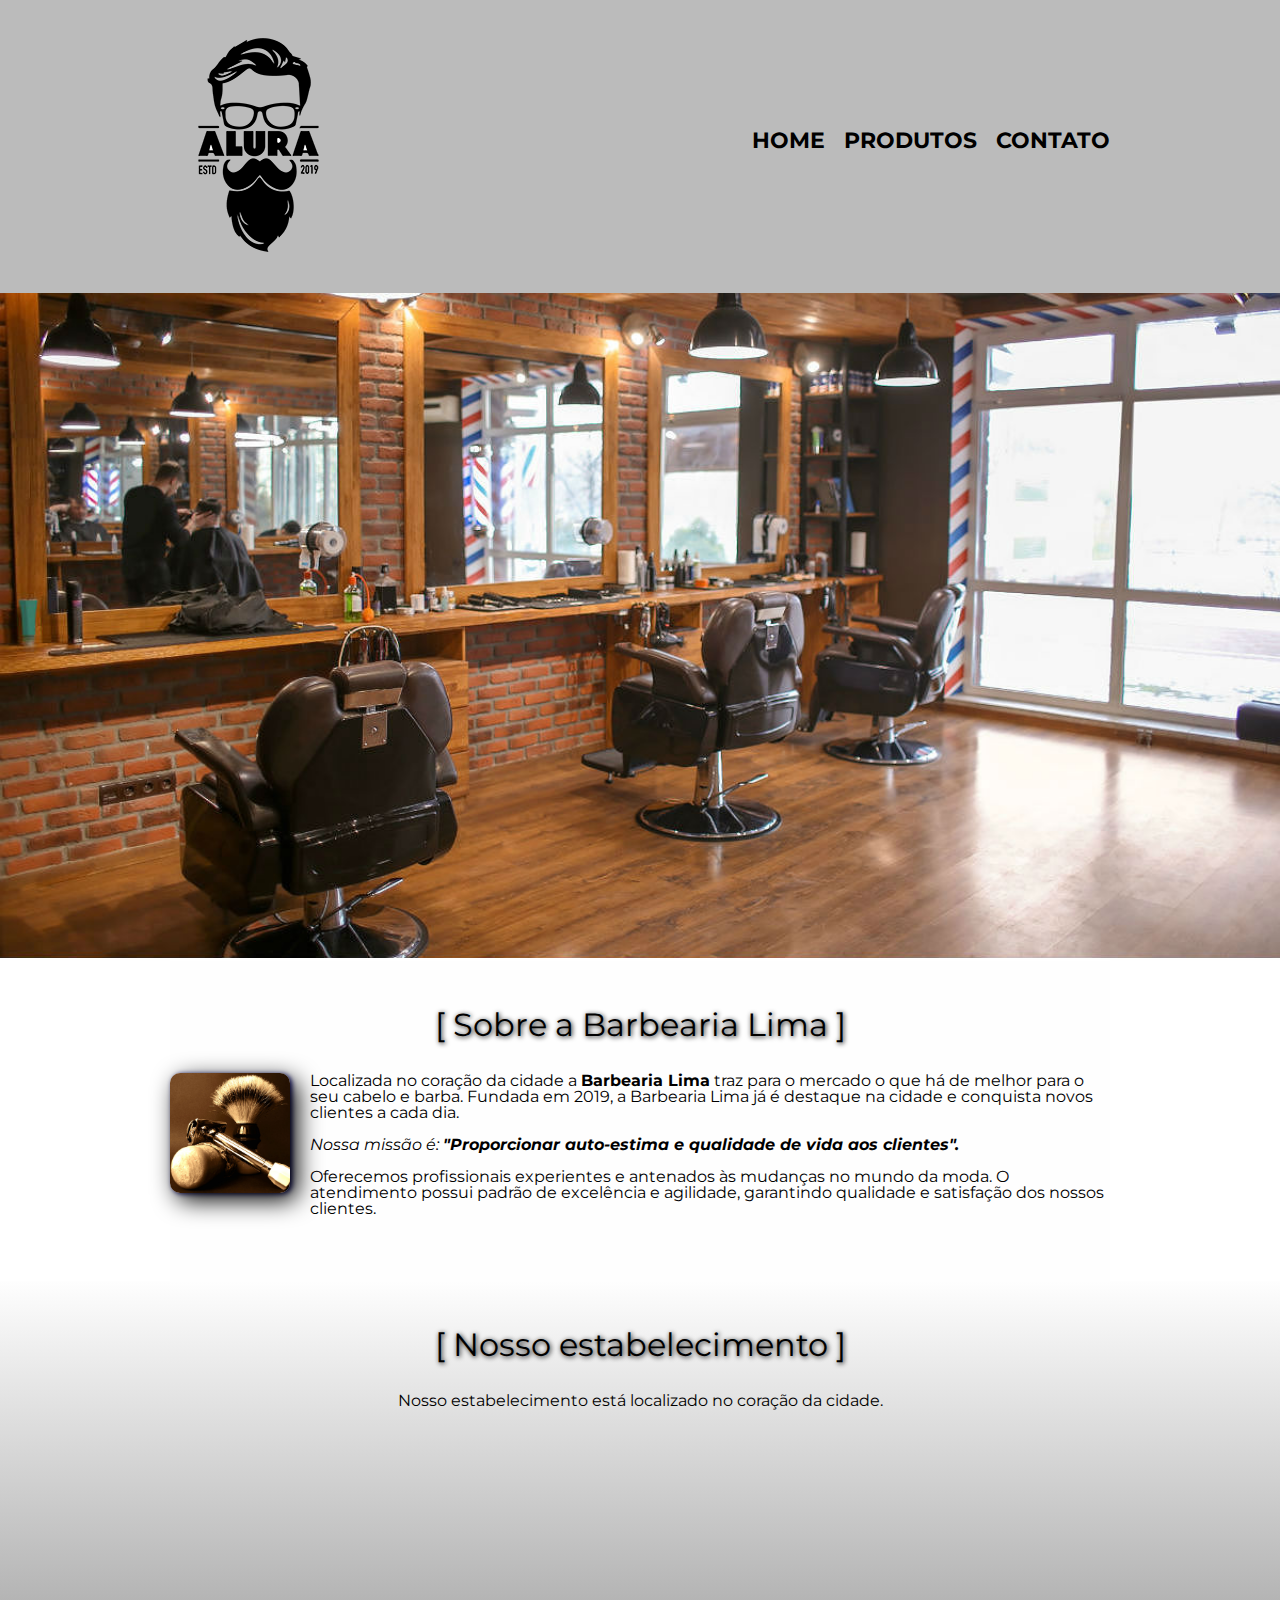
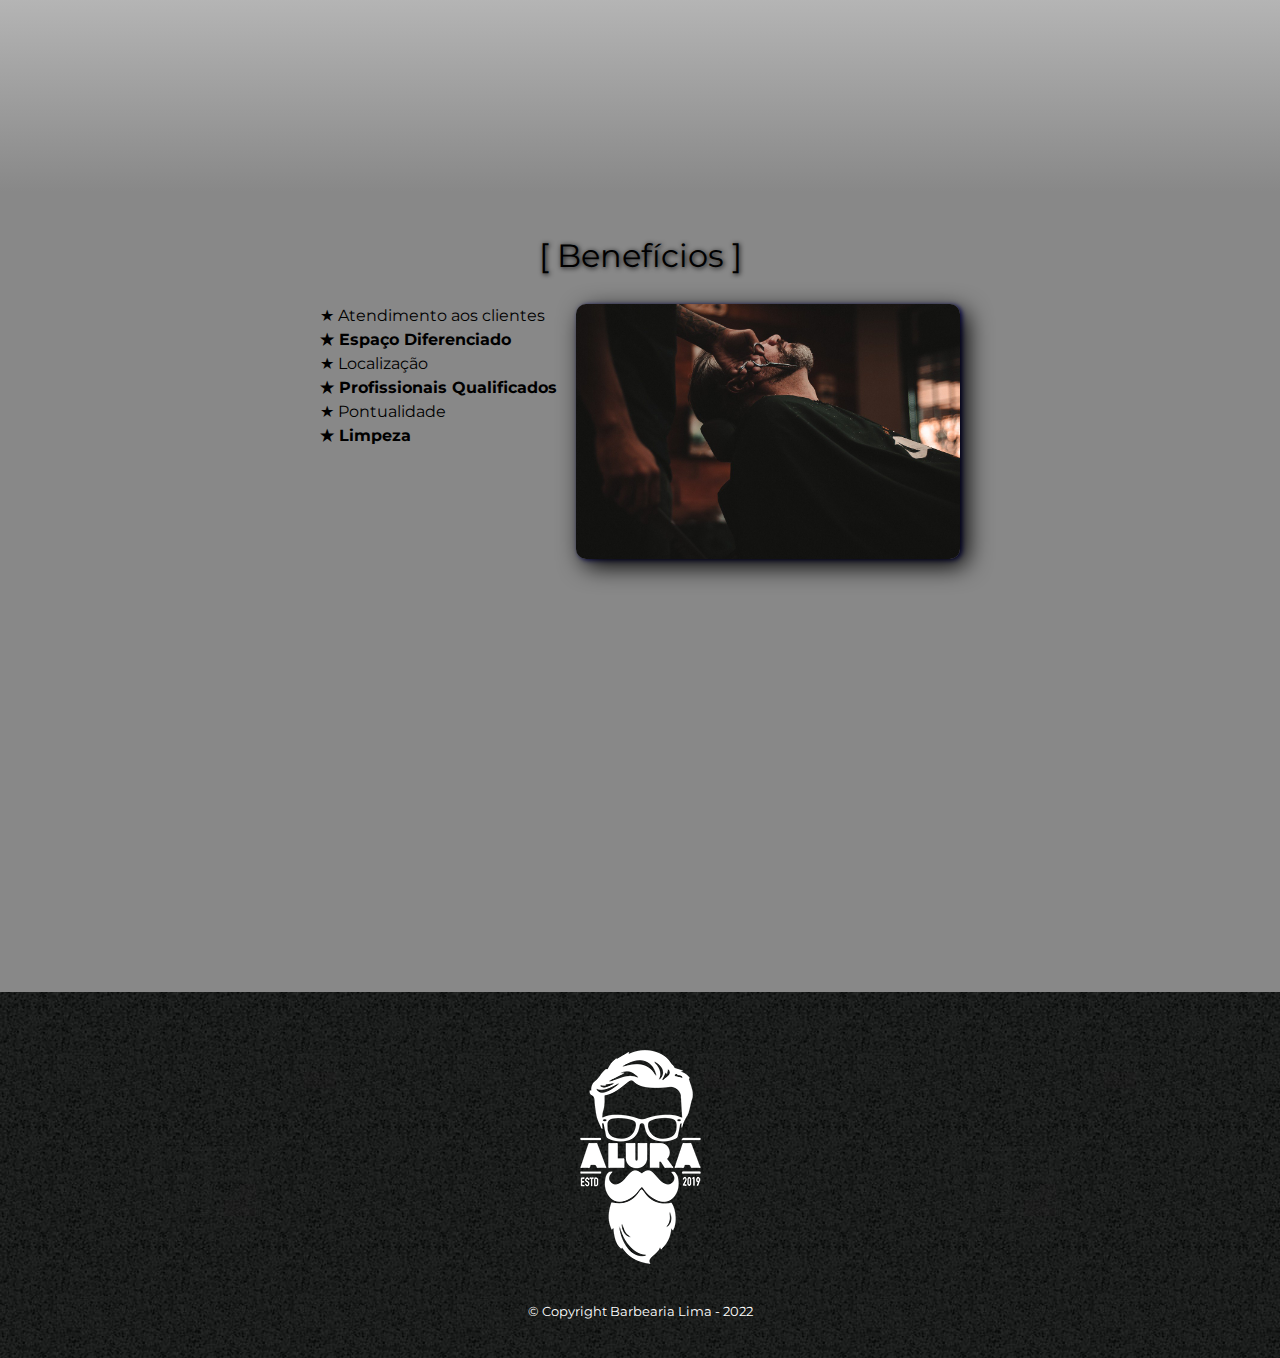
<file: index.html>
<!DOCTYPE html>
<html lang="pt-br">
    <head>
        <meta charset="UTF-8">
        <meta name="viewport" content="width=device-width">
        <title>Barbearia Lima</title>
        <link rel="stylesheet" href="reset.css">
        <link rel="stylesheet" href="style.css">
        <link href="https://fonts.googleapis.com/css2?family=Montserrat:wght@100;400&display=swap" rel="stylesheet">
    </head>

    <body>
        <header>
            <div class="caixa">
                <h1><img src="logo.png"></h1>
                <nav>
                    <ul>
                        <li><a href="index.html">Home</a></li>
                        <li><a href="produtos.html">Produtos</a></li>
                        <li><a href="contato.html">Contato</a></li>
                    </ul>
                </nav>
            </div>
        </header>

        <img class="banner" src="banner.jpg">

        <main>           
            <section class="principal">
                <h2 class="titulo-principal"> Sobre a Barbearia Lima </h2>
                
                <img class="utensilios" src="utensilios.jpg" alt="Utensilios de um barbeiro.">

                <p>Localizada no coração da cidade a <strong>Barbearia Lima</strong> traz para o mercado o que há de melhor para o seu cabelo e barba. Fundada em 2019, a Barbearia Lima já é destaque na cidade e conquista novos clientes a cada dia.</p>

                <p id="missao"><em>Nossa missão é: <strong> "Proporcionar auto-estima e qualidade de vida aos clientes".</strong></em></p>

                <p> Oferecemos profissionais experientes e antenados às mudanças no mundo da moda. O atendimento possui padrão de excelência e agilidade, garantindo qualidade e satisfação dos nossos clientes.</p>
            </section>
            
            <section class="mapa">
                <h3 class="titulo-principal">Nosso estabelecimento</h3>
                <p>Nosso estabelecimento está localizado no coração da cidade.</p>
                
                <div class="mapa-conteudo">
                    <iframe src="https://www.google.com/maps/embed?pb=!1m18!1m12!1m3!1d2512.3470642062757!2d-46.65319351046867!3d-23.56463435498573!2m3!1f0!2f0!3f0!3m2!1i1024!2i768!4f13.1!3m3!1m2!1s0x94ce59541c6c79c3%3A0x36b90a85f0f8cb33!2sGrupo%20Alura!5e0!3m2!1spt-BR!2sbr!4v1661901007488!5m2!1spt-BR!2sbr" width="100%" height="300" style="border:0;" allowfullscreen="" loading="lazy" referrerpolicy="no-referrer-when-downgrade"></iframe>
                </div>
            </section>

            <section class="beneficios">
                <h3 class="titulo-principal"> Benefícios </h3>
                <div class="conteudo-beneficios">
                    <ul class="lista-beneficios">
                        <li class="itens">Atendimento aos clientes</li>
                        <li class="itens">Espaço Diferenciado</li>
                        <li class="itens">Localização</li>
                        <li class="itens">Profissionais Qualificados</li>
                        <li class="itens">Pontualidade</li>
                        <li class="itens">Limpeza</li>
                    </ul><img src="beneficios.jpg" class="imagem-beneficios">
                </div>

                <div class="video" align="center">
                    <iframe width="90%" height="315" src="https://www.youtube.com/embed/wcVVXUV0YUY" title="YouTube video player" frameborder="0" allow="accelerometer; autoplay; clipboard-write; encrypted-media; gyroscope; picture-in-picture" allowfullscreen></iframe>
                </div>
            </section>
        </main>

        <footer>
            <img src="logo-branco.png">
            <p class="copyright"> &copy; Copyright Barbearia Lima - 2022 </p>
        </footer>
    </body>
</html>
</file>
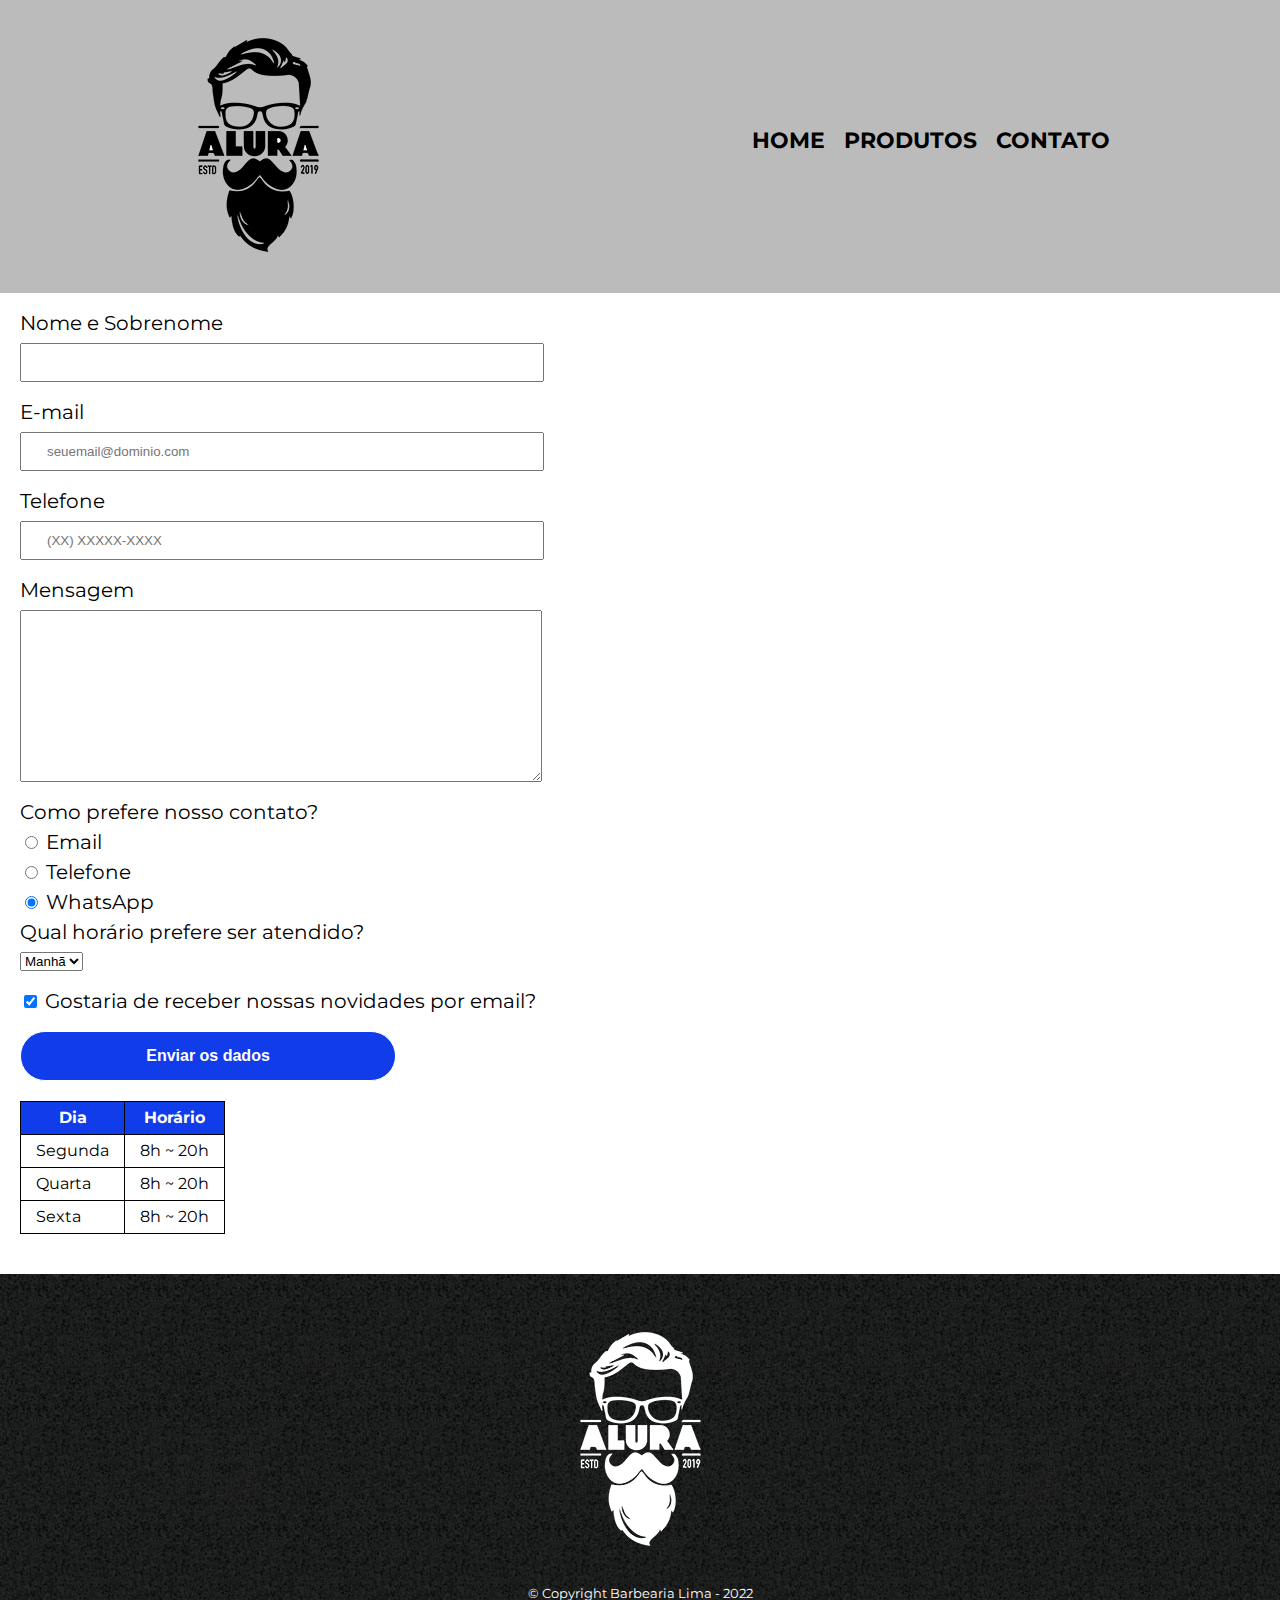
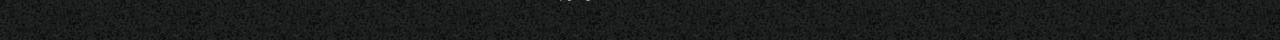
<file: contato.html>
<!DOCTYPE html>
<html lang="pt-br">
    <head>
        <meta charset="UTF-8">
        <title>Contato - Barbearia Lima</title>
        <link rel="stylesheet" href="reset.css">
        <link rel="stylesheet" href="style.css">
        <link href="https://fonts.googleapis.com/css2?family=Montserrat:wght@100;400&display=swap" rel="stylesheet">
    </head>

    <body>
        <header>
            <div class="caixa">
                <h1><img src="logo.png" alt="Logo da Barbearia Lima"></h1>
                <nav>
                    <ul>
                        <li><a href="index.html">Home</a></li>
                        <li><a href="produtos.html">Produtos</a></li>
                        <li><a href="contato.html">Contato</a></li>
                    </ul>
                </nav>
            </div>
        </header>

        <main>
            <form>
                <label for="nomesobrenome">Nome e Sobrenome</label>
                <input type="text" id="nomesobrenome" class="input-padrao" required>

                <label for="email">E-mail</label>
                <input type="email" id="email" class="input-padrao" required placeholder="seuemail@dominio.com">

                <label for="telefone">Telefone</label>
                <input type="tel" id="telefone" class="input-padrao" required placeholder="(XX) XXXXX-XXXX">

                <label for="mensagem">Mensagem</label>
                <textarea id="mensagem" cols="70" rows="10" class="input-padrao" required></textarea>
                
                <fieldset>
                    <legend>Como prefere nosso contato?</legend>
                    <label for="radio-email"><input id="radio-email" type="radio" value="email" name="contato">
                        Email</label>
                    
                    <label for="radio-telefone"><input id="radio-telefone" type="radio" value="telefone" name="contato">
                        Telefone</label>
                    
                    <label for="radio-whatsapp"><input type="radio" value="whatsapp" id="radio-whatsapp" name="contato" checked>
                        WhatsApp</label>
                    
                </fieldset>

                <fieldset>
                    <legend>Qual horário prefere ser atendido?</legend>
                    <select>
                        <option>Manhã</option>
                        <option>Tarde</option>
                        <option>Noite</option>
                    </select>
                </fieldset>

                <label class="checkbox"><input type="checkbox" checked> Gostaria de receber nossas novidades por email?</label>

                <input type="submit" value="Enviar os dados" class="enviar">
            </form>

            <table>
                <thead>
                    <tr>
                        <th>Dia</th>
                        <th>Horário</th>
                    </tr>
                </thead>
                <tbody>
                    <tr>
                        <td>Segunda</td>
                        <td>8h ~ 20h</td>
                    </tr>
                    <tr>
                        <td>Quarta</td>
                        <td>8h ~ 20h</td>
                    </tr>
                    <tr>
                        <td>Sexta</td>
                        <td>8h ~ 20h</td>
                    </tr>
                </tbody>
            </table>
        </main>

        <footer>
            <img src="logo-branco.png" alt="Logo da Barbearia Lima">
            <p class="copyright"> &copy; Copyright Barbearia Lima - 2022 </p>
        </footer>
    </body>
</html>
</file>
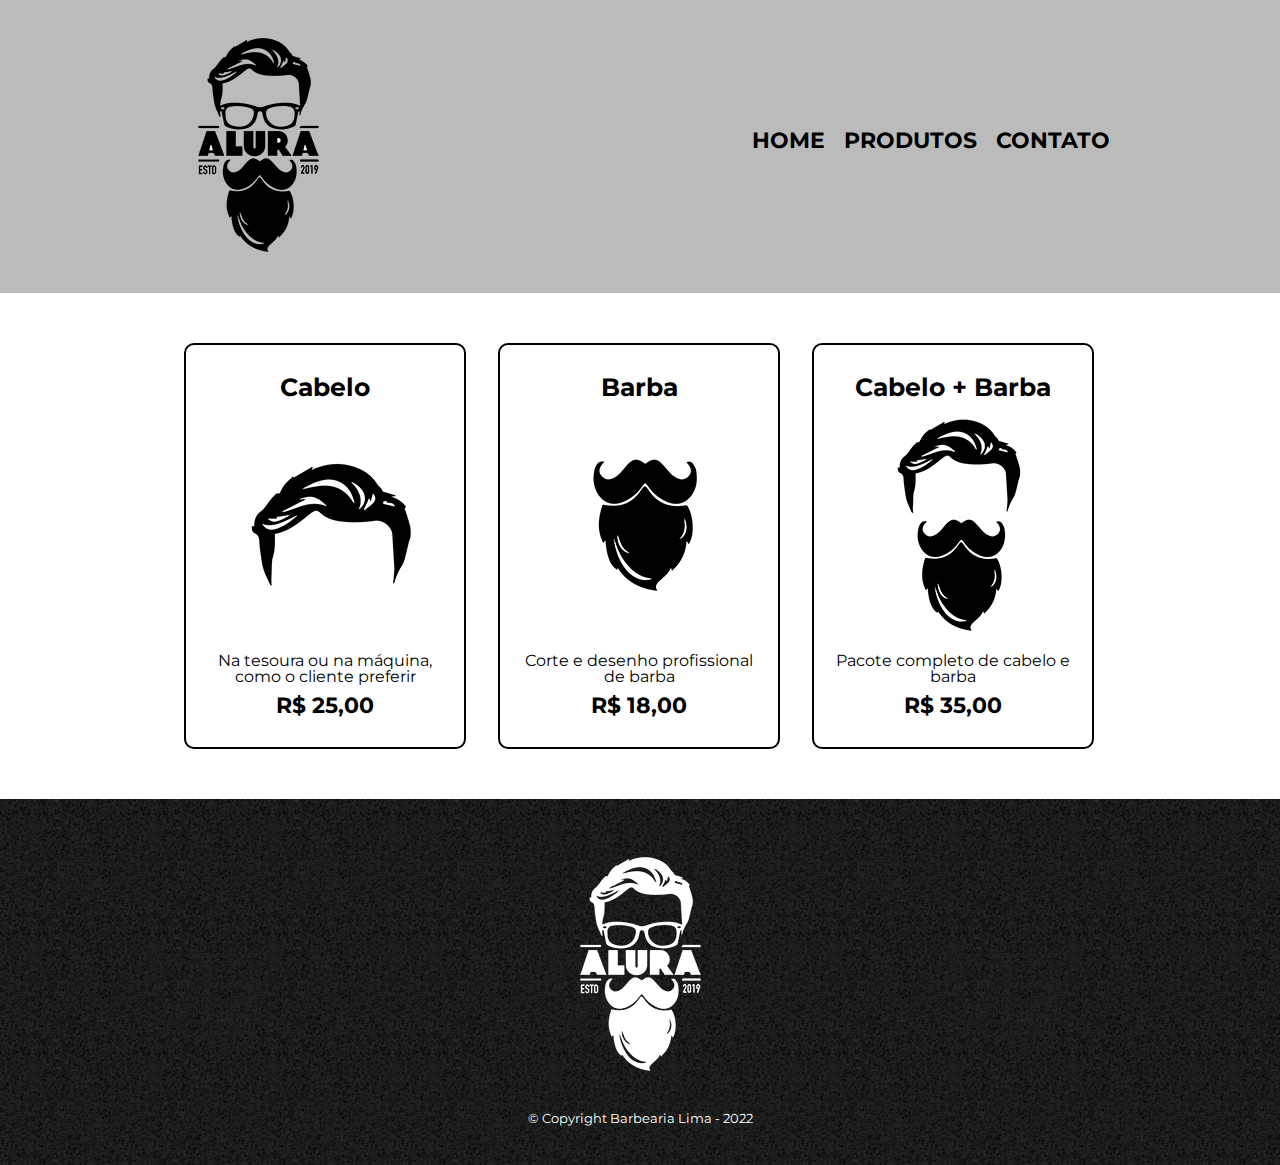
<file: produtos.html>
<!DOCTYPE html>
<html>
    <head>
        <meta charset="UTF-8">
        <title>Produtos - Barbearia Lima</title>
        <link rel="stylesheet" href="reset.css">
        <link rel="stylesheet" href="style.css">
        <link href="https://fonts.googleapis.com/css2?family=Montserrat:wght@100;400&display=swap" rel="stylesheet">
    </head>

    <body>
        <header>
            <div class="caixa">
                <h1><img src="logo.png"></h1>
                <nav>
                    <ul>
                        <li><a href="index.html">Home</a></li>
                        <li><a href="produtos.html">Produtos</a></li>
                        <li><a href="contato.html">Contato</a></li>
                    </ul>
                </nav>
            </div>
        </header>

        <main>
            <ul class="produtos">
                <li>
                    <h2>Cabelo</h2>
                    <img src="cabelo.jpg">
                    <p class="produto-descricao">Na tesoura ou na máquina, como o cliente preferir</p>
                    <p class="produto-preco">R$ 25,00</p>
                </li>
                <li>
                    <h2>Barba</h2>
                    <img src="barba.jpg">
                    <p class="produto-descricao">Corte e desenho profissional de barba</p>
                    <p class="produto-preco">R$ 18,00</p>
                </li>
                <li>
                    <h2>Cabelo + Barba</h2>
                    <img src="cabelo+barba.jpg">
                    <p class="produto-descricao">Pacote completo de cabelo e barba</p>
                    <p class="produto-preco">R$ 35,00</p>
                </li>
            </ul>
        </main>

        <footer>
            <img src="logo-branco.png">
            <p class="copyright"> &copy; Copyright Barbearia Lima - 2022 </p>
        </footer>
    </body>
</html>
</file>
<file: style.css>
body {
    font-family: 'Montserrat', sans-serif;
}

header {
    background: #bbbbbb;
    padding: 20px 0;
}

.caixa {
    position: relative;
    width: 940px;
    margin: 0 auto;
}

nav {
    position: absolute;
    top: 110px;
    right: 0;
}

nav li {
    display: inline;
    margin: 0 0 0 15px;
}

nav a {
    text-transform: uppercase;
    color: black;
    font-weight: bold;
    font-size: 22px;
    text-decoration: none;   
}

nav a:hover {
    text-shadow: 1px 1px 5px black;
    text-decoration: underline;
}

.produtos {
    width: 940px;
    margin: 0 auto;
    padding: 50px 0;
}

.produtos li {
    display: inline-block;
    text-align: center;
    width: 30%;
    vertical-align: top;
    margin: 0 1.5%;
    padding: 30px 20px;
    box-sizing: border-box;
    border-radius: 10px;
    border: 2px solid black;
}

.produtos li:hover {
    border: 2px solid #113cea;
    cursor: pointer;
}

.produtos li:hover h2 {
    font-size: 34px;
}

.produtos li:active {
    border: 2px dashed #03933f;
    cursor: grabbing;
}

.produtos h2 {
    font-size: 25px;
    font-weight: bold;
}

.produto-descricao {
    font-size: 16px;
}

.produto-preco {
    font-size: 22px;
    font-weight: bold;
    margin-top: 10px;
}

footer {
    background: url("bg.jpg");
    text-align: center;
    padding: 40px 0;
}

.copyright {
    color: white;
    font-size: 13px;
    margin-top: 20px;
}

main form {
    width: 940px;
    margin: 20px 20px ;
}

form {
    margin: 40px 0;
}

form label, form legend {
    display: block;
    font-size: 20px;
    margin: 0 0 10px;
}

.input-padrao {
    display: block;
    margin: 0 0 20px;
    padding: 10px 25px;
    width: 50%;
}

.checkbox {
    margin: 20px 0;
}

.enviar {
    width: 40%;
    padding: 15px 0;
    color: white;
    background: #113cea;
    font-weight: bold;
    border: 1.5px solid white;
    border-radius: 30px;
    font-size: 16px;
    transition: 1s background, 1s color, 1s transform; /* outra opção seria transition: 1s all; */
} 

.enviar:hover {
    background: white;
    color:#113cea;
    cursor: pointer;
    border: 1.5px solid #113cea;
    transform: scale(1.08);
}

table {
    margin: 20px 20px 40px;
}

thead {
    background: #113cea;
    color: white;
    font-weight: bold;
}

td, th {
    border: 1px solid #000000;
    padding: 8px 15px;
}

/* CSS da Página Inicial */
.banner {
    width: 100%;
}

.principal {
    padding: 3em 0;
    background: #fefefe;
    width: 940px;
    margin: 0 auto;
}

.titulo-principal {
    text-align: center;
    font-size: 2em;
    margin: 0 0 1em;
    clear: left;
    text-shadow: 1px 1px 5px #000000;
}

.titulo-principal:before {
    content: "[ ";
}

.titulo-principal::after {
    content: " ]";
}

.principal p {
    margin: 0 0 1em;
}

.principal strong {
    font-weight: bold;
}

.principal em {
    font-style: italic;
}

.utensilios {
    width: 120px;
    float: left;
    margin: 0 20px 20px 0;
    box-shadow: 7px 7px 25px black, 2px 1px 5px #000064;
    border-radius: 10px;
}

.utensilios:hover {
    opacity: 0.9;
    transition: 400ms;
    transform: scale(1.02);
}

.mapa {
    padding: 3em 0;
    background: linear-gradient(#fefefe,#888888);
}

.mapa-conteudo {
    width: 940px;
    margin: 0 auto;
}

.mapa p {
    text-align: center;
    margin: 0 0 2em;
}

.beneficios {
    padding: 3em 0;
    background: #888888;
}

.conteudo-beneficios {
    width: 640px;
    margin: 0 auto;
}

.lista-beneficios {
    width: 40%;
    display: inline-block;
    vertical-align: top;
}

.itens {
    line-height: 1.5;
}

.itens:before {
    content: "★ ";
}
.itens:nth-child(2n) {
    font-weight: bold;
}

.imagem-beneficios {
    width: 60%;
    box-shadow: 7px 7px 25px black, 2px 1px 5px #000064;
    border-radius: 10px;
}

.imagem-beneficios:hover {
    opacity: 0.9;
    transition: 400ms;
    transform: scale(1.02);
}

.video {
    width: 560px;
    margin: 2em auto;
}

@media screen and (max-width: 914px) {
    .caixa, .principal, .conteudo-beneficios, .mapa-conteudo, .video {
        width: auto;
    }

    h1 {
        text-align: center;
    }

    nav {
        position: static;
    }

    .lista-beneficios, .imagem-beneficios {
        width: 100%;
    }

    .titulo-principal {
        font-size: 1.5em;
    }
}
</file>
